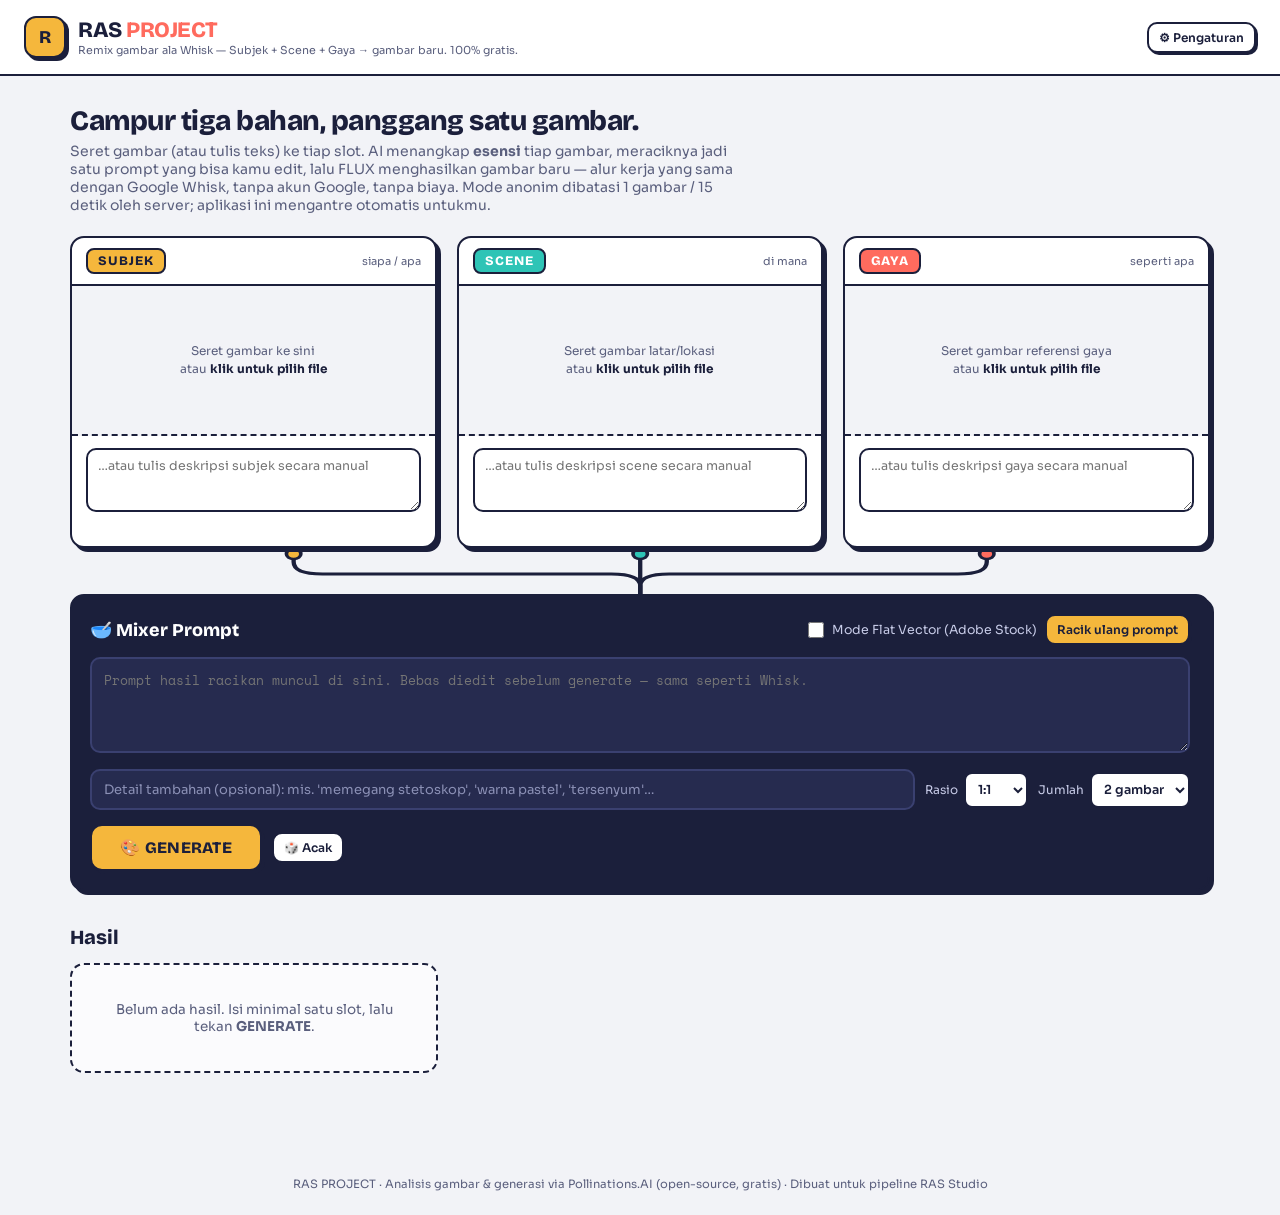
<file: index.html.html>
<!DOCTYPE html>
<html lang="id">
<head>
<meta charset="UTF-8">
<meta name="viewport" content="width=device-width, initial-scale=1.0">
<title>RAS PROJECT — Remix Gambar dengan AI</title>
<link rel="preconnect" href="https://fonts.googleapis.com">
<link rel="preconnect" href="https://fonts.gstatic.com" crossorigin>
<link href="https://fonts.googleapis.com/css2?family=Bricolage+Grotesque:opsz,wght@12..96,400;12..96,600;12..96,800&family=Sora:wght@400;500;600&family=Space+Mono:wght@400;700&display=swap" rel="stylesheet">
<style>
:root{
  --paper:#FFFFFF; --ink:#1B1F3B; --ink-soft:#5A5F7D;
  --amber:#F5B73C; --coral:#FF6B5E; --teal:#2EC4B6;
  --line:#1B1F3B; --card:#FFFFFF; --wash:#F2F3F7;
  --shadow:4px 4px 0 var(--ink); --shadow-sm:3px 3px 0 var(--ink);
  --radius:14px;
}
*{box-sizing:border-box;margin:0;padding:0}
html{scroll-behavior:smooth}
body{font-family:'Sora',sans-serif;background:var(--wash);color:var(--ink);min-height:100vh;font-size:15px}
header{
  background:var(--paper);border-bottom:2px solid var(--line);padding:16px 24px;
  display:flex;align-items:center;justify-content:space-between;gap:16px;
  position:sticky;top:0;z-index:50;
}
.brand{display:flex;align-items:center;gap:12px}
.brand-mark{
  width:42px;height:42px;border:2px solid var(--ink);border-radius:12px;background:var(--amber);
  display:grid;place-items:center;box-shadow:var(--shadow-sm);
  font-family:'Bricolage Grotesque',sans-serif;font-weight:800;font-size:18px;
}
.brand h1{font-family:'Bricolage Grotesque',sans-serif;font-weight:800;font-size:22px;letter-spacing:-.5px}
.brand h1 span{color:var(--coral)}
.brand p{font-size:11px;color:var(--ink-soft)}
.header-actions{display:flex;gap:10px;align-items:center}
.btn{
  font-family:'Sora',sans-serif;font-weight:600;font-size:13px;border:2px solid var(--ink);
  border-radius:10px;background:var(--paper);color:var(--ink);padding:9px 16px;cursor:pointer;
  box-shadow:var(--shadow-sm);transition:transform .08s,box-shadow .08s;
}
.btn:hover{transform:translate(-1px,-1px);box-shadow:5px 5px 0 var(--ink)}
.btn:active{transform:translate(2px,2px);box-shadow:1px 1px 0 var(--ink)}
.btn:focus-visible{outline:3px solid var(--teal);outline-offset:2px}
.btn.primary{background:var(--coral);color:#fff}
.btn.amber{background:var(--amber)}
.btn.teal{background:var(--teal);color:#fff}
.btn.small{padding:6px 10px;font-size:12px;box-shadow:2px 2px 0 var(--ink)}
.btn:disabled{opacity:.45;cursor:not-allowed;transform:none}
main{max-width:1180px;margin:0 auto;padding:28px 20px 80px}
.intro{margin-bottom:22px}
.intro h2{font-family:'Bricolage Grotesque',sans-serif;font-weight:800;font-size:28px;letter-spacing:-.5px}
.intro p{color:var(--ink-soft);max-width:680px;margin-top:4px;font-size:14px}
.slots{display:grid;grid-template-columns:repeat(3,1fr);gap:20px;position:relative;z-index:2}
.slot{
  background:var(--card);border:2px solid var(--line);border-radius:var(--radius);
  box-shadow:var(--shadow);overflow:hidden;display:flex;flex-direction:column;
}
.slot-head{display:flex;align-items:center;justify-content:space-between;padding:10px 14px;border-bottom:2px solid var(--line)}
.slot-head .tag{
  font-family:'Bricolage Grotesque',sans-serif;font-weight:800;font-size:13px;letter-spacing:1px;
  text-transform:uppercase;padding:3px 10px;border:2px solid var(--ink);border-radius:8px;
}
.slot[data-role="subject"] .tag{background:var(--amber)}
.slot[data-role="scene"] .tag{background:var(--teal);color:#fff}
.slot[data-role="style"] .tag{background:var(--coral);color:#fff}
.slot-head small{font-size:11px;color:var(--ink-soft)}
.drop{
  position:relative;min-height:150px;display:grid;place-items:center;cursor:pointer;
  background:var(--wash);border-bottom:2px dashed var(--line);text-align:center;padding:14px;
}
.drop.dragover{background:#E8F8F6;border-color:var(--teal)}
.drop .hint{font-size:12px;color:var(--ink-soft);line-height:1.5}
.drop .hint b{color:var(--ink)}
.drop img{position:absolute;inset:0;width:100%;height:100%;object-fit:cover}
.drop .clear-img{
  position:absolute;top:8px;right:8px;z-index:3;display:none;width:28px;height:28px;
  border-radius:8px;border:2px solid var(--ink);background:#fff;cursor:pointer;font-weight:700;
  line-height:1;box-shadow:2px 2px 0 var(--ink);
}
.drop.has-img .clear-img{display:block}
.drop.has-img .hint{display:none}
.slot-body{padding:12px 14px;display:flex;flex-direction:column;gap:8px;flex:1}
.slot-body textarea{
  font-family:'Sora',sans-serif;font-size:12.5px;color:var(--ink);border:2px solid var(--line);
  border-radius:10px;padding:8px 10px;resize:vertical;min-height:64px;background:#fff;
}
.slot-body textarea:focus{outline:3px solid var(--amber);outline-offset:1px}
.slot-status{font-size:11px;color:var(--ink-soft);min-height:14px}
.slot-status.busy{color:var(--coral);font-weight:600}
.slot-status.ok{color:#1E9E63;font-weight:600}
.slot-status.err{color:#C23B2E;font-weight:600}
.conveyor{height:46px;position:relative;margin:0 12%}
.conveyor svg{position:absolute;inset:0;width:100%;height:100%}
.mixer{
  background:var(--ink);color:#fff;border:2px solid var(--line);border-radius:var(--radius);
  box-shadow:var(--shadow);padding:18px;position:relative;z-index:2;
}
.mixer-head{display:flex;align-items:center;justify-content:space-between;gap:12px;flex-wrap:wrap;margin-bottom:12px}
.mixer-head h3{font-family:'Bricolage Grotesque',sans-serif;font-weight:800;font-size:18px}
.mixer-controls{display:flex;gap:8px;flex-wrap:wrap;align-items:center}
.mixer textarea{
  width:100%;font-family:'Space Mono',monospace;font-size:12.5px;background:#262B4F;color:#FDF6E3;
  border:2px solid #3A4070;border-radius:10px;padding:12px;min-height:96px;resize:vertical;line-height:1.55;
}
.mixer textarea:focus{outline:3px solid var(--amber)}
.mixer-row{display:flex;gap:10px;margin-top:12px;flex-wrap:wrap;align-items:center}
.mixer input[type=text]{
  flex:1;min-width:220px;font-family:'Sora',sans-serif;font-size:13px;background:#262B4F;color:#fff;
  border:2px solid #3A4070;border-radius:10px;padding:10px 12px;
}
.mixer input[type=text]::placeholder{color:#8B90B5}
.select-wrap{display:flex;align-items:center;gap:6px;font-size:12px;color:#C8CCE8}
select{
  font-family:'Sora',sans-serif;font-size:12.5px;font-weight:600;border:2px solid var(--ink);
  border-radius:8px;padding:7px 8px;background:#fff;color:var(--ink);cursor:pointer;
}
.toggle{display:flex;align-items:center;gap:8px;font-size:12.5px;color:#C8CCE8;cursor:pointer;user-select:none}
.toggle input{accent-color:var(--amber);width:16px;height:16px;cursor:pointer}
.gen-bar{display:flex;gap:10px;margin-top:14px;align-items:center;flex-wrap:wrap}
.btn.generate{
  font-family:'Bricolage Grotesque',sans-serif;font-weight:800;font-size:16px;background:var(--amber);
  padding:12px 28px;border-radius:12px;letter-spacing:.3px;
}
.gen-status{font-size:12.5px;color:#C8CCE8;min-height:16px}
.gen-status.err{color:#FF9B92;font-weight:600}
.queue-pill{
  display:none;font-size:11.5px;font-weight:600;background:#262B4F;border:2px solid #3A4070;
  border-radius:999px;padding:5px 12px;color:#FDF6E3;
}
.queue-pill.on{display:inline-block}
.gallery{margin-top:34px}
.gallery h3{font-family:'Bricolage Grotesque',sans-serif;font-weight:800;font-size:20px;margin-bottom:14px}
.feed{display:grid;grid-template-columns:repeat(auto-fill,minmax(280px,1fr));gap:18px}
.card{
  background:var(--card);border:2px solid var(--line);border-radius:var(--radius);
  box-shadow:var(--shadow);overflow:hidden;display:flex;flex-direction:column;
}
.card .img-wrap{position:relative;background:var(--wash);min-height:200px;display:grid;place-items:center}
.card img{width:100%;display:block}
.card .wait{font-size:12px;color:var(--ink-soft);text-align:center;padding:14px;line-height:1.6}
.card .spin{
  width:34px;height:34px;border:4px solid var(--ink);border-top-color:var(--amber);
  border-radius:50%;animation:rot .8s linear infinite;margin:0 auto 8px;
}
@keyframes rot{to{transform:rotate(360deg)}}
@media (prefers-reduced-motion:reduce){.card .spin{animation-duration:2s}}
.card-meta{padding:10px 12px;display:flex;flex-direction:column;gap:8px}
.card-meta .prompt-snip{
  font-family:'Space Mono',monospace;font-size:10.5px;color:var(--ink-soft);
  max-height:48px;overflow:hidden;line-height:1.5;
}
.card-actions{display:flex;gap:6px;flex-wrap:wrap}
.card .seed{font-size:10px;color:var(--ink-soft)}
.card .fail{padding:16px;font-size:12px;color:#C23B2E;line-height:1.6;text-align:center}
.empty-feed{
  border:2px dashed var(--ink);border-radius:var(--radius);padding:36px;text-align:center;
  color:var(--ink-soft);font-size:13.5px;background:#FBFBFD;
}
dialog{border:2px solid var(--ink);border-radius:var(--radius);box-shadow:var(--shadow);padding:0;max-width:500px;width:92%}
dialog::backdrop{background:rgba(27,31,59,.55)}
.modal-head{padding:14px 18px;border-bottom:2px solid var(--line);display:flex;justify-content:space-between;align-items:center}
.modal-head h3{font-family:'Bricolage Grotesque',sans-serif;font-weight:800;font-size:17px}
.modal-body{padding:18px;display:flex;flex-direction:column;gap:14px;font-size:13px}
.modal-body label{font-weight:600;font-size:12.5px;display:block;margin-bottom:4px}
.modal-body input{
  width:100%;border:2px solid var(--line);border-radius:10px;padding:9px 11px;
  font-family:'Space Mono',monospace;font-size:12px;
}
.modal-body p{color:var(--ink-soft);font-size:12px;line-height:1.6;margin-top:4px}
.modal-body a{color:var(--coral);font-weight:600}
.modal-foot{padding:14px 18px;border-top:2px solid var(--line);display:flex;justify-content:flex-end;gap:8px}
footer{text-align:center;color:var(--ink-soft);font-size:11.5px;padding:24px}
@media (max-width:820px){.slots{grid-template-columns:1fr}.conveyor{display:none}.brand p{display:none}}
</style>
</head>
<body>

<header>
  <div class="brand">
    <div class="brand-mark">R</div>
    <div>
      <h1>RAS <span>PROJECT</span></h1>
      <p>Remix gambar ala Whisk — Subjek + Scene + Gaya → gambar baru. 100% gratis.</p>
    </div>
  </div>
  <div class="header-actions">
    <button class="btn small" id="btnSettings">⚙ Pengaturan</button>
  </div>
</header>

<main>
  <section class="intro">
    <h2>Campur tiga bahan, panggang satu gambar.</h2>
    <p>Seret gambar (atau tulis teks) ke tiap slot. AI menangkap <b>esensi</b> tiap gambar, meraciknya jadi satu prompt yang bisa kamu edit, lalu FLUX menghasilkan gambar baru — alur kerja yang sama dengan Google Whisk, tanpa akun Google, tanpa biaya. Mode anonim dibatasi 1 gambar / 15 detik oleh server; aplikasi ini mengantre otomatis untukmu.</p>
  </section>

  <div class="rail">
    <section class="slots" id="slots"></section>

    <div class="conveyor" aria-hidden="true">
      <svg viewBox="0 0 600 46" preserveAspectRatio="none">
        <path d="M60 0 V14 Q60 26 80 26 H280 Q300 26 300 38 V46" fill="none" stroke="#1B1F3B" stroke-width="3"/>
        <path d="M300 0 V46" fill="none" stroke="#1B1F3B" stroke-width="3"/>
        <path d="M540 0 V14 Q540 26 520 26 H320 Q300 26 300 38 V46" fill="none" stroke="#1B1F3B" stroke-width="3"/>
        <circle cx="60" cy="6" r="5" fill="#F5B73C" stroke="#1B1F3B" stroke-width="2.5"/>
        <circle cx="300" cy="6" r="5" fill="#2EC4B6" stroke="#1B1F3B" stroke-width="2.5"/>
        <circle cx="540" cy="6" r="5" fill="#FF6B5E" stroke="#1B1F3B" stroke-width="2.5"/>
      </svg>
    </div>

    <section class="mixer">
      <div class="mixer-head">
        <h3>🥣 Mixer Prompt</h3>
        <div class="mixer-controls">
          <label class="toggle"><input type="checkbox" id="flatVector"> Mode Flat Vector (Adobe Stock)</label>
          <button class="btn small amber" id="btnCompose">Racik ulang prompt</button>
        </div>
      </div>
      <textarea id="finalPrompt" placeholder="Prompt hasil racikan muncul di sini. Bebas diedit sebelum generate — sama seperti Whisk."></textarea>
      <div class="mixer-row">
        <input type="text" id="extraDetail" placeholder="Detail tambahan (opsional): mis. 'memegang stetoskop', 'warna pastel', 'tersenyum'…">
        <span class="select-wrap">Rasio
          <select id="aspect">
            <option value="1024x1024" selected>1:1</option>
            <option value="1280x720">16:9</option>
            <option value="720x1280">9:16</option>
            <option value="1024x768">4:3</option>
            <option value="768x1024">3:4</option>
          </select>
        </span>
        <span class="select-wrap">Jumlah
          <select id="batch">
            <option value="2" selected>2 gambar</option>
            <option value="1">1 gambar</option>
            <option value="4">4 gambar</option>
          </select>
        </span>
      </div>
      <div class="gen-bar">
        <button class="btn generate" id="btnGenerate">🎨 GENERATE</button>
        <button class="btn small" id="btnDice" title="Generate ulang dengan seed acak">🎲 Acak</button>
        <span class="queue-pill" id="queuePill"></span>
        <span class="gen-status" id="genStatus"></span>
      </div>
    </section>
  </div>

  <section class="gallery">
    <h3>Hasil</h3>
    <div class="feed" id="feed">
      <div class="empty-feed" id="emptyFeed">Belum ada hasil. Isi minimal satu slot, lalu tekan <b>GENERATE</b>.</div>
    </div>
  </section>
</main>

<footer>RAS PROJECT · Analisis gambar &amp; generasi via Pollinations.AI (open-source, gratis) · Dibuat untuk pipeline RAS Studio</footer>

<dialog id="settingsModal">
  <div class="modal-head">
    <h3>Pengaturan</h3>
    <button class="btn small" id="btnCloseSettings">✕</button>
  </div>
  <div class="modal-body">
    <div>
      <label for="apiKey">Pollinations API Key (opsional)</label>
      <input type="text" id="apiKey" placeholder="pk_xxxx">
      <p>Tanpa key aplikasi tetap jalan (mode anonim: 1 request / 15 detik). Dengan key dari <a href="https://enter.pollinations.ai" target="_blank" rel="noopener">enter.pollinations.ai</a> (login GitHub, tanpa Google) antrean jauh lebih cepat. Key disimpan hanya di browser-mu (localStorage).</p>
    </div>
    <div>
      <label for="imgModel">Model gambar</label>
      <input type="text" id="imgModel" placeholder="flux (default)">
      <p>Default <b>flux</b> (Flux Schnell, gratis). Model lain: <b>zimage</b>, <b>klein</b>, <b>gptimage</b> — sebagian butuh key/pollen.</p>
    </div>
    <div>
      <label for="genDelay">Jeda antar gambar (detik)</label>
      <input type="text" id="genDelay" placeholder="otomatis (15 tanpa key, 4 dengan key)">
      <p>Kosongkan untuk otomatis. Kalau sering kena limit (429), naikkan jedanya.</p>
    </div>
  </div>
  <div class="modal-foot">
    <button class="btn primary" id="btnSaveSettings">Simpan</button>
  </div>
</dialog>

<script>
/* =====================================================================
   RAS PROJECT v2 — klon arsitektur Google Whisk, full gratis
   ---------------------------------------------------------------------
   TAHAP 1 (mata)  : vision model menulis caption "esensi" tiap gambar
                     input — peran Gemini di Whisk.
                     POST gen.pollinations.ai/v1/chat/completions
                     (fallback: text.pollinations.ai/openai)
   TAHAP 2 (tangan): caption diracik jadi 1 prompt → FLUX Schnell.
                     GET gen.pollinations.ai/image/{prompt}
                     (fallback: image.pollinations.ai/prompt/{prompt})
   ---------------------------------------------------------------------
   Fakta server (riset Juni 2026):
   - Tier anonim: ±1 request / 15 detik → SEMUA generate lewat antrean
     berurutan, bukan paralel.
   - 429 = rate limit → retry dengan backoff (hormati Retry-After).
   - 422 = content_policy_violation → jangan retry, beri tahu user.
   - Web app dianjurkan menyertakan parameter `referrer`.
   ===================================================================== */

const REFERRER = 'ras-project';
const LS = { key:'rasproject_key', model:'rasproject_model', delay:'rasproject_delay' };

const SLOT_DEFS = [
  { role:'subject', label:'SUBJEK', sub:'siapa / apa',
    hint:'Seret gambar ke sini<br>atau <b>klik untuk pilih file</b>',
    visionPrompt:'You are an image captioning engine. Describe ONLY the main subject of this image in one detailed sentence: what it is, key physical traits, clothing/accessories, pose, expression. Ignore the background and art style completely. Reply with the description only, no preamble.' },
  { role:'scene', label:'SCENE', sub:'di mana',
    hint:'Seret gambar latar/lokasi<br>atau <b>klik untuk pilih file</b>',
    visionPrompt:'You are an image captioning engine. Describe ONLY the environment/setting/background of this image in one detailed sentence: location, objects in the environment, lighting, atmosphere. Ignore any main subject and the art style. Reply with the description only, no preamble.' },
  { role:'style', label:'GAYA', sub:'seperti apa',
    hint:'Seret gambar referensi gaya<br>atau <b>klik untuk pilih file</b>',
    visionPrompt:'You are an image captioning engine. Describe ONLY the visual art style of this image in one detailed sentence: medium, technique, color palette, line quality, shading, overall aesthetic (e.g. flat vector, watercolor, 3D render, anime). Ignore the actual subject matter. Reply with the description only, no preamble.' }
];

const state = {
  slots:{ subject:{caption:''}, scene:{caption:''}, style:{caption:''} },
  composedByUser:false
};

const $ = id => document.getElementById(id);
const apiKey   = () => localStorage.getItem(LS.key)   || '';
const imgModel = () => localStorage.getItem(LS.model) || 'flux';
function genDelayMs(){
  const c = parseFloat(localStorage.getItem(LS.delay));
  if(!isNaN(c) && c >= 0) return c*1000;
  return apiKey() ? 4000 : 15500;   // anonim: server membatasi ±1 req/15s
}

/* ============================ UI SLOT ============================ */
const slotsEl = $('slots');
SLOT_DEFS.forEach(def=>{
  const el = document.createElement('div');
  el.className='slot'; el.dataset.role=def.role;
  el.innerHTML = `
    <div class="slot-head"><span class="tag">${def.label}</span><small>${def.sub}</small></div>
    <div class="drop" tabindex="0" role="button" aria-label="Unggah gambar ${def.label}">
      <span class="hint">${def.hint}</span>
      <img alt="" hidden>
      <button class="clear-img" title="Hapus gambar" aria-label="Hapus gambar">✕</button>
      <input type="file" accept="image/*" hidden>
    </div>
    <div class="slot-body">
      <textarea placeholder="…atau tulis deskripsi ${def.label.toLowerCase()} secara manual"></textarea>
      <span class="slot-status"></span>
    </div>`;
  slotsEl.appendChild(el);
  wireSlot(el, def);
});

function wireSlot(el, def){
  const drop=el.querySelector('.drop'), file=el.querySelector('input[type=file]'),
        img=el.querySelector('img'), ta=el.querySelector('textarea'),
        st=el.querySelector('.slot-status'), clr=el.querySelector('.clear-img');
  const setStatus=(msg,cls='')=>{ st.textContent=msg; st.className='slot-status '+cls; };

  drop.addEventListener('click', e=>{ if(e.target!==clr) file.click(); });
  drop.addEventListener('keydown', e=>{ if(e.key==='Enter'||e.key===' '){e.preventDefault();file.click();} });
  ;['dragover','dragenter'].forEach(ev=>drop.addEventListener(ev,e=>{e.preventDefault();drop.classList.add('dragover');}));
  ;['dragleave','drop'].forEach(ev=>drop.addEventListener(ev,e=>{e.preventDefault();drop.classList.remove('dragover');}));
  drop.addEventListener('drop', e=>{ const f=e.dataTransfer.files[0]; if(f) handleFile(f); });
  file.addEventListener('change', ()=>{ if(file.files[0]) handleFile(file.files[0]); });
  clr.addEventListener('click', e=>{
    e.stopPropagation(); img.hidden=true; img.src=''; drop.classList.remove('has-img'); setStatus('');
  });
  ta.addEventListener('input', ()=>{ state.slots[def.role].caption=ta.value.trim(); autoCompose(); });

  async function handleFile(f){
    if(!f.type.startsWith('image/')){ setStatus('File harus gambar.','err'); return; }
    const dataUrl = await resizeImage(f, 640);
    img.src=dataUrl; img.hidden=false; drop.classList.add('has-img');
    setStatus('🔎 Menganalisis esensi gambar…','busy');
    try{
      const caption = await captionImage(dataUrl, def.visionPrompt);
      state.slots[def.role].caption=caption; ta.value=caption;
      setStatus('✓ Esensi tertangkap','ok'); autoCompose();
    }catch(err){
      console.error('Vision gagal:', err);
      setStatus('Analisis gagal ('+(err.message||'jaringan')+') — tulis deskripsi manual di bawah, aplikasi tetap jalan.','err');
    }
  }
}

function resizeImage(file, maxSide){
  return new Promise((res,rej)=>{
    const r=new FileReader();
    r.onload=()=>{
      const im=new Image();
      im.onload=()=>{
        const sc=Math.min(1, maxSide/Math.max(im.width,im.height));
        const c=document.createElement('canvas');
        c.width=Math.round(im.width*sc); c.height=Math.round(im.height*sc);
        c.getContext('2d').drawImage(im,0,0,c.width,c.height);
        res(c.toDataURL('image/jpeg',0.85));
      };
      im.onerror=rej; im.src=r.result;
    };
    r.onerror=rej; r.readAsDataURL(file);
  });
}

/* ================= TAHAP 1: VISION (essence capture) ================= */
async function captionImage(dataUrl, instruction){
  const body={ model:'openai', messages:[{ role:'user', content:[
    {type:'text',text:instruction},
    {type:'image_url',image_url:{url:dataUrl}}
  ]}]};
  const endpoints=[
    'https://gen.pollinations.ai/v1/chat/completions?referrer='+REFERRER,
    'https://text.pollinations.ai/openai?referrer='+REFERRER
  ];
  let lastErr;
  for(const url of endpoints){
    try{
      const headers={'Content-Type':'application/json'};
      if(apiKey()) headers['Authorization']='Bearer '+apiKey();
      const resp=await fetch(url,{method:'POST',headers,body:JSON.stringify(body)});
      if(resp.status===429){
        await sleep(16000);                          // rate limit anonim — tunggu lalu coba lagi sekali
        const r2=await fetch(url,{method:'POST',headers,body:JSON.stringify(body)});
        if(!r2.ok) throw new Error('HTTP '+r2.status);
        return extractText(await r2.json());
      }
      if(!resp.ok) throw new Error('HTTP '+resp.status);
      return extractText(await resp.json());
    }catch(e){ lastErr=e; }
  }
  throw lastErr || new Error('Semua endpoint vision gagal');
}
function extractText(data){
  const msg=data?.choices?.[0]?.message;
  let txt=msg?.content;
  if(Array.isArray(msg?.content_blocks))
    txt = txt || msg.content_blocks.filter(b=>b.type==='text').map(b=>b.text).join(' ');
  if(typeof txt!=='string'||!txt.trim()) throw new Error('Respons kosong');
  return txt.trim().replace(/^["']|["']$/g,'');
}

/* ===================== TAHAP 1.5: RACIK PROMPT ===================== */
function composePrompt(){
  const s=state.slots, parts=[];
  if(s.subject.caption) parts.push(s.subject.caption);
  if(s.scene.caption)   parts.push('set in '+s.scene.caption);
  if(s.style.caption)   parts.push('rendered in the style of '+s.style.caption);
  const extra=$('extraDetail').value.trim();
  if(extra) parts.push(extra);
  let p=parts.join(', ');
  if($('flatVector').checked && p){
    p+='. Simple flat vector illustration, minimalist clean design, solid colors, white background, modern detailed scalable vector style, perfect for stock illustration';
  }
  return p;
}
function autoCompose(){ if(!state.composedByUser) $('finalPrompt').value=composePrompt(); }
$('finalPrompt').addEventListener('input',()=>{ state.composedByUser=true; });
$('btnCompose').addEventListener('click',()=>{ state.composedByUser=false; $('finalPrompt').value=composePrompt(); });
$('extraDetail').addEventListener('input', autoCompose);
$('flatVector').addEventListener('change', ()=>{ state.composedByUser=false; autoCompose(); });

/* ============ TAHAP 2: GENERATE — ANTREAN BERURUTAN ============ */
/* Server anonim membatasi ±1 request/15 dtk → job diproses satu-satu. */
const queue=[]; let working=false;
const sleep=ms=>new Promise(r=>setTimeout(r,ms));

function buildImageUrls(prompt,w,h,seed){
  const q=new URLSearchParams({width:w,height:h,seed:String(seed),model:imgModel(),referrer:REFERRER});
  if(apiKey()) q.set('key',apiKey());
  const enc=encodeURIComponent(prompt);
  return [
    `https://gen.pollinations.ai/image/${enc}?${q}`,
    `https://image.pollinations.ai/prompt/${enc}?${q}`
  ];
}

function updatePill(){
  const pill=$('queuePill');
  if(queue.length>0||working){
    pill.classList.add('on');
    pill.textContent='Antrean: '+(queue.length+(working?1:0))+' gambar';
  } else pill.classList.remove('on');
}

async function worker(){
  if(working) return; working=true;
  while(queue.length){
    const job=queue.shift(); updatePill();
    await runJob(job);
    if(queue.length) await countdown(genDelayMs(), job);   // jeda hormati rate limit
  }
  working=false; updatePill();
  $('genStatus').textContent='✓ Antrean selesai.'; $('genStatus').className='gen-status';
}

async function countdown(ms,job){
  const end=Date.now()+ms;
  while(Date.now()<end){
    const s=Math.ceil((end-Date.now())/1000);
    $('genStatus').textContent=`Jeda rate-limit: gambar berikutnya dalam ${s} dtk… (antrean: ${queue.length})`;
    await sleep(500);
  }
}

async function runJob(job){
  const {prompt,w,h,seed,card}=job;
  const wrap=card.querySelector('.img-wrap');
  wrap.innerHTML='<div class="wait"><div class="spin" role="status"></div>FLUX sedang melukis…<br>(10–60 detik)</div>';
  $('genStatus').textContent='Menggenerate seed '+seed+'…'; $('genStatus').className='gen-status';

  const urls=buildImageUrls(prompt,w,h,seed);
  let lastErr='';
  for(const url of urls){
    for(let attempt=1; attempt<=3; attempt++){
      try{
        const resp=await fetch(url);
        if(resp.status===429){
          const ra=parseInt(resp.headers.get('retry-after'))||18;
          lastErr='429 rate limit';
          wrap.querySelector('.wait').innerHTML=`<div class="spin"></div>Server padat (429).<br>Coba lagi dalam ${ra} dtk… (percobaan ${attempt}/3)`;
          await sleep(ra*1000); continue;
        }
        if(resp.status===422){ fail(card,'Prompt ditolak moderasi konten (422). Ubah kata-kata prompt lalu coba lagi.'); return; }
        if(!resp.ok){ lastErr='HTTP '+resp.status; break; }   // endpoint ini gagal → coba endpoint fallback
        const blob=await resp.blob();
        if(!blob.type.startsWith('image/')) { lastErr='bukan gambar'; break; }
        showImage(card,blob,prompt,seed);
        return;
      }catch(e){ lastErr=e.message||'jaringan'; break; }
    }
  }
  fail(card,'Gagal ('+lastErr+'). Klik ↻ Variasi untuk mencoba lagi.');
}

function showImage(card,blob,prompt,seed){
  const wrap=card.querySelector('.img-wrap');
  const obj=URL.createObjectURL(blob);
  const img=new Image();
  img.alt=prompt.slice(0,120); img.src=obj;
  wrap.innerHTML=''; wrap.appendChild(img);
  card.dataset.blobUrl=obj; card.dataset.ready='1';
}
function fail(card,msg){
  card.querySelector('.img-wrap').innerHTML='<div class="fail">'+msg+'</div>';
}

$('btnGenerate').addEventListener('click',()=>enqueueBatch());
$('btnDice').addEventListener('click',()=>enqueueBatch());

function enqueueBatch(){
  const prompt=$('finalPrompt').value.trim();
  const status=$('genStatus');
  if(!prompt){
    status.textContent='Prompt kosong — isi minimal satu slot atau tulis prompt langsung di Mixer.';
    status.className='gen-status err'; return;
  }
  $('emptyFeed')?.remove();
  const [w,h]=$('aspect').value.split('x').map(Number);
  const n=parseInt($('batch').value,10);
  for(let i=0;i<n;i++){
    const seed=Math.floor(Math.random()*1e9);
    const card=makeCard(prompt,w,h,seed);
    queue.push({prompt,w,h,seed,card});
  }
  updatePill(); worker();
}

function makeCard(prompt,w,h,seed){
  const feed=$('feed');
  const card=document.createElement('div');
  card.className='card';
  card.innerHTML=`
    <div class="img-wrap"><div class="wait">Menunggu giliran antrean…</div></div>
    <div class="card-meta">
      <div class="prompt-snip"></div>
      <span class="seed">seed ${seed} · ${w}×${h} · ${imgModel()}</span>
      <div class="card-actions">
        <button class="btn small teal act-dl">⬇ Unduh</button>
        <button class="btn small act-re">↻ Variasi</button>
        <button class="btn small act-use">✎ Pakai prompt</button>
      </div>
    </div>`;
  card.querySelector('.prompt-snip').textContent=prompt;
  feed.prepend(card);

  card.querySelector('.act-dl').addEventListener('click',()=>{
    if(card.dataset.ready!=='1') return alert('Gambar belum jadi.');
    const a=document.createElement('a');
    a.href=card.dataset.blobUrl; a.download=`ras-project_${seed}.jpg`; a.click();
  });
  card.querySelector('.act-re').addEventListener('click',()=>{
    const newSeed=Math.floor(Math.random()*1e9);
    const nc=makeCard(prompt,w,h,newSeed);
    queue.push({prompt,w,h,seed:newSeed,card:nc});
    updatePill(); worker();
  });
  card.querySelector('.act-use').addEventListener('click',()=>{
    $('finalPrompt').value=prompt; state.composedByUser=true;
    window.scrollTo({top:0,behavior:'smooth'});
  });
  return card;
}

/* ============================ SETTINGS ============================ */
const modal=$('settingsModal');
$('btnSettings').addEventListener('click',()=>{
  $('apiKey').value=apiKey();
  $('imgModel').value=localStorage.getItem(LS.model)||'';
  $('genDelay').value=localStorage.getItem(LS.delay)||'';
  modal.showModal();
});
$('btnCloseSettings').addEventListener('click',()=>modal.close());
$('btnSaveSettings').addEventListener('click',()=>{
  const k=$('apiKey').value.trim(), m=$('imgModel').value.trim(), d=$('genDelay').value.trim();
  k?localStorage.setItem(LS.key,k):localStorage.removeItem(LS.key);
  m?localStorage.setItem(LS.model,m):localStorage.removeItem(LS.model);
  d?localStorage.setItem(LS.delay,d):localStorage.removeItem(LS.delay);
  modal.close();
});
</script>
</body>
</html>
</file>
